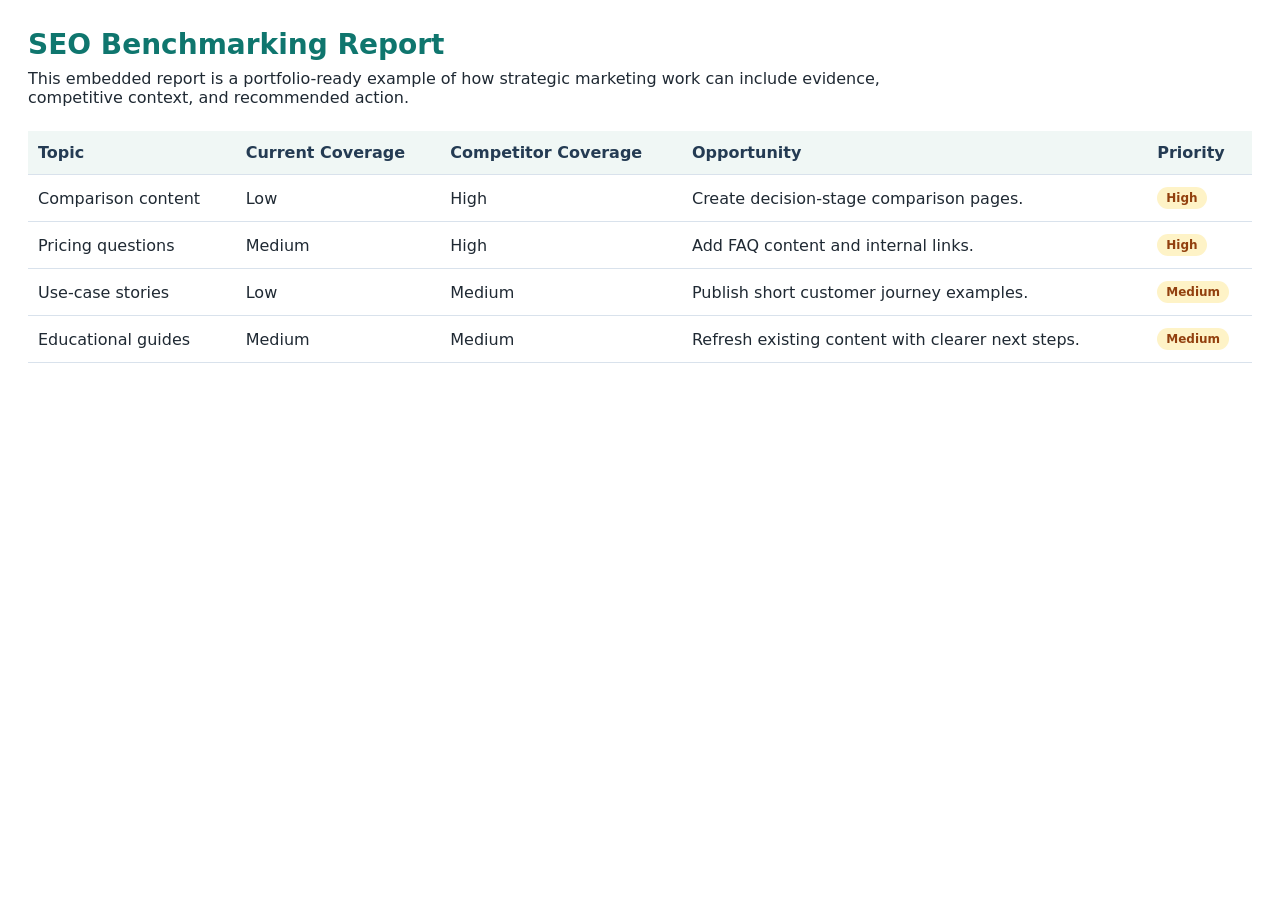
<file: docs/data/seo-benchmarking-report.html>
<!doctype html>
<html lang="en">
<head>
  <meta charset="utf-8">
  <meta name="viewport" content="width=device-width, initial-scale=1">
  <title>SEO Benchmarking Report</title>
  <style>
    body {
      color: #1f2933;
      font-family: system-ui, -apple-system, BlinkMacSystemFont, "Segoe UI", sans-serif;
      margin: 0;
      padding: 28px;
    }
    h1 {
      color: #0f766e;
      font-size: 28px;
      margin: 0 0 8px;
    }
    p {
      margin-top: 0;
      max-width: 860px;
    }
    table {
      border-collapse: collapse;
      margin-top: 24px;
      width: 100%;
    }
    th,
    td {
      border-bottom: 1px solid #d9e2ec;
      padding: 12px 10px;
      text-align: left;
    }
    th {
      background: #f0f7f5;
      color: #243b53;
    }
    .tag {
      background: #fef3c7;
      border-radius: 999px;
      color: #92400e;
      display: inline-block;
      font-size: 12px;
      font-weight: 700;
      padding: 4px 9px;
    }
  </style>
</head>
<body>
  <h1>SEO Benchmarking Report</h1>
  <p>This embedded report is a portfolio-ready example of how strategic marketing work can include evidence, competitive context, and recommended action.</p>
  <table>
    <thead>
      <tr>
        <th>Topic</th>
        <th>Current Coverage</th>
        <th>Competitor Coverage</th>
        <th>Opportunity</th>
        <th>Priority</th>
      </tr>
    </thead>
    <tbody>
      <tr>
        <td>Comparison content</td>
        <td>Low</td>
        <td>High</td>
        <td>Create decision-stage comparison pages.</td>
        <td><span class="tag">High</span></td>
      </tr>
      <tr>
        <td>Pricing questions</td>
        <td>Medium</td>
        <td>High</td>
        <td>Add FAQ content and internal links.</td>
        <td><span class="tag">High</span></td>
      </tr>
      <tr>
        <td>Use-case stories</td>
        <td>Low</td>
        <td>Medium</td>
        <td>Publish short customer journey examples.</td>
        <td><span class="tag">Medium</span></td>
      </tr>
      <tr>
        <td>Educational guides</td>
        <td>Medium</td>
        <td>Medium</td>
        <td>Refresh existing content with clearer next steps.</td>
        <td><span class="tag">Medium</span></td>
      </tr>
    </tbody>
  </table>
</body>
</html>
</file>
